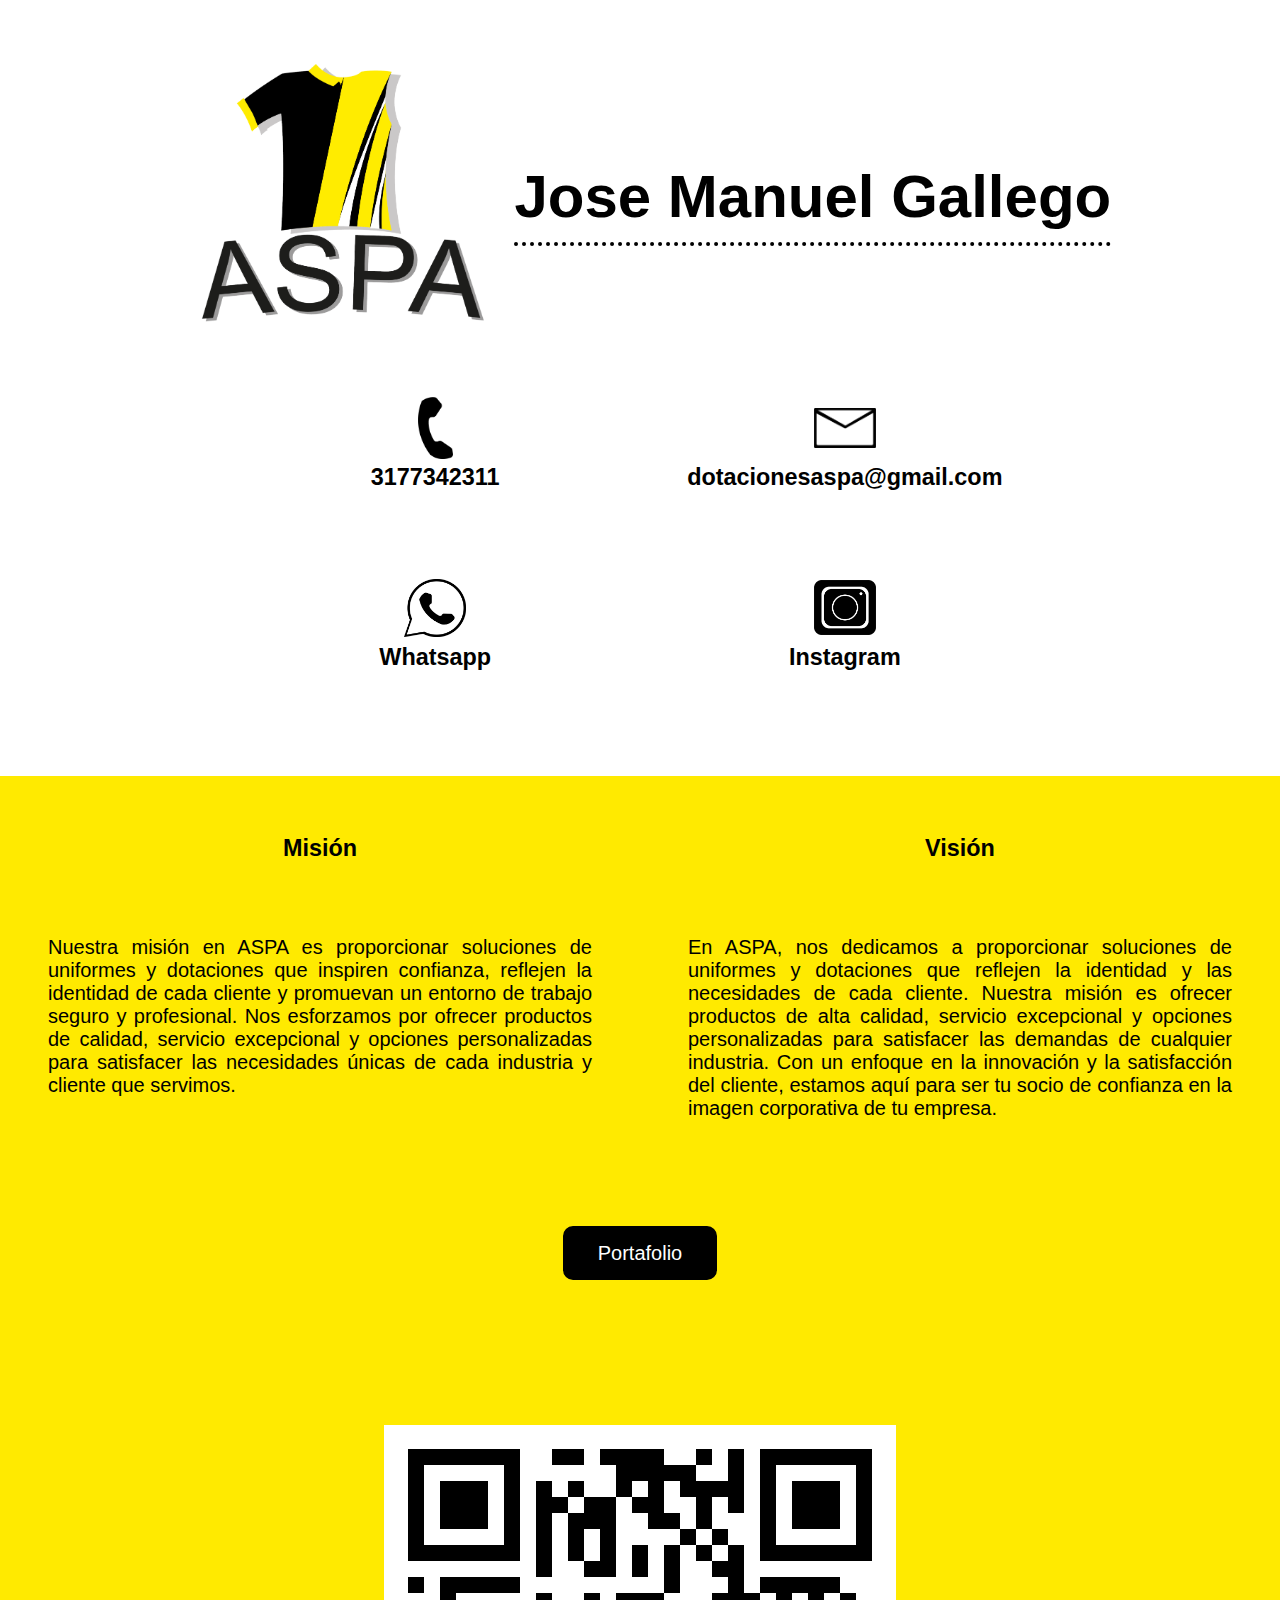
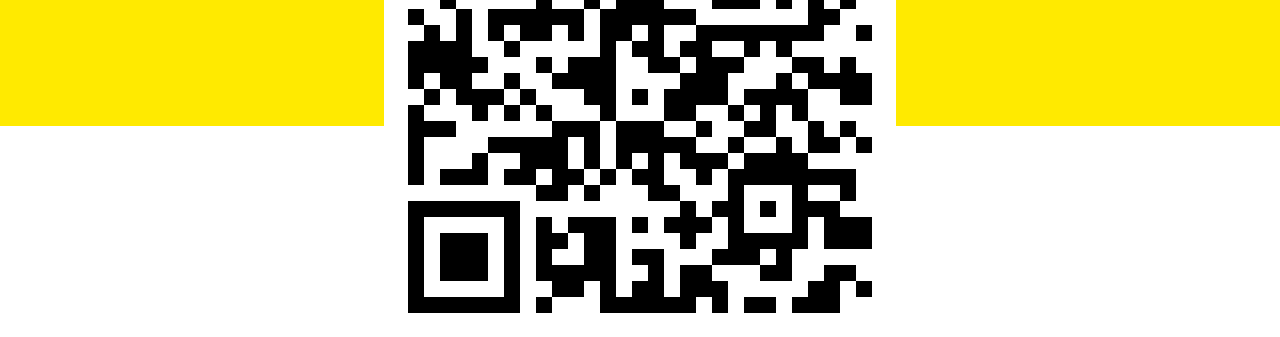
<file: index.html>
<!DOCTYPE html>
<html lang="es">
    <head>
        <title>Ecards ASPA</title>
        <link rel="stylesheet" href="resources/css/style.css">
        <meta name="viewport" content="width=device-width, initial-scale=1">
    </head>
    <body>
        <header>
            <img id="logo" src="resources/icons/AspaLogo.png" alt="No se encuentra el logo">
            <h1 id="headingName">Jose Manuel Gallego</h1>
        </header>
        <main>
            <section id="buttons">
                <a class="buttonIcon" href="tel:+573177342311">
                    <img id="cellphoneIcon" class="imgIcon" src="resources/icons/CellphoneIcon.png" alt="">
                    <h3 class="iconTitle">3177342311</h3>
                </a>
                <a class="buttonIcon" href="mailto:dotacionesaspa@gmail.com?subject=Estoy%20interesado%20en%20sus%20servicios." target="_blank">
                    <img class="imgIcon" src="resources/icons/EmailIcon.png" alt="">
                    <h3 class="iconTitle">dotacionesaspa@gmail.com</h3>
                </a>
                <a class="buttonIcon" href="https://wa.me/573195800006" target="_blank">
                    <img class="imgIcon" src="resources/icons/WhatsappIcon.png" alt="">
                    <h3 class="iconTitle">Whatsapp</h3>
                </a>
                <a class="buttonIcon" href="https://www.instagram.com/dotacionesaspa/" target="_blank">
                    <img class="imgIcon" src="resources/icons/InstagramIcon.png" alt="">
                    <h3 class="iconTitle">Instagram</h3>
                </a>
            </section>
        </main>
        <footer id="information">
            <h3 id="missionTitle">Misión</h3>
            <p id="mission">Nuestra misión en ASPA es proporcionar soluciones de uniformes y dotaciones que inspiren confianza, reflejen la identidad de cada cliente y promuevan un entorno de trabajo seguro y profesional. Nos esforzamos por ofrecer productos de calidad, servicio excepcional y opciones personalizadas para satisfacer las necesidades únicas de cada industria y cliente que servimos.
            </p>
            <h3 id="visionTitle">Visión</h3>
            <p id="vision">En ASPA, nos dedicamos a proporcionar soluciones de uniformes y dotaciones que reflejen la identidad y las necesidades de cada cliente. Nuestra misión es ofrecer productos de alta calidad, servicio excepcional y opciones personalizadas para satisfacer las demandas de cualquier industria. Con un enfoque en la innovación y la satisfacción del cliente, estamos aquí para ser tu socio de confianza en la imagen corporativa de tu empresa.
            </p>
            <a id="portafolio" href="">Portafolio</a>
            <img id="qrEcard" src="resources/images/EcardsASPA.png" alt="">
        </footer>
    </body>
</html>
</file>
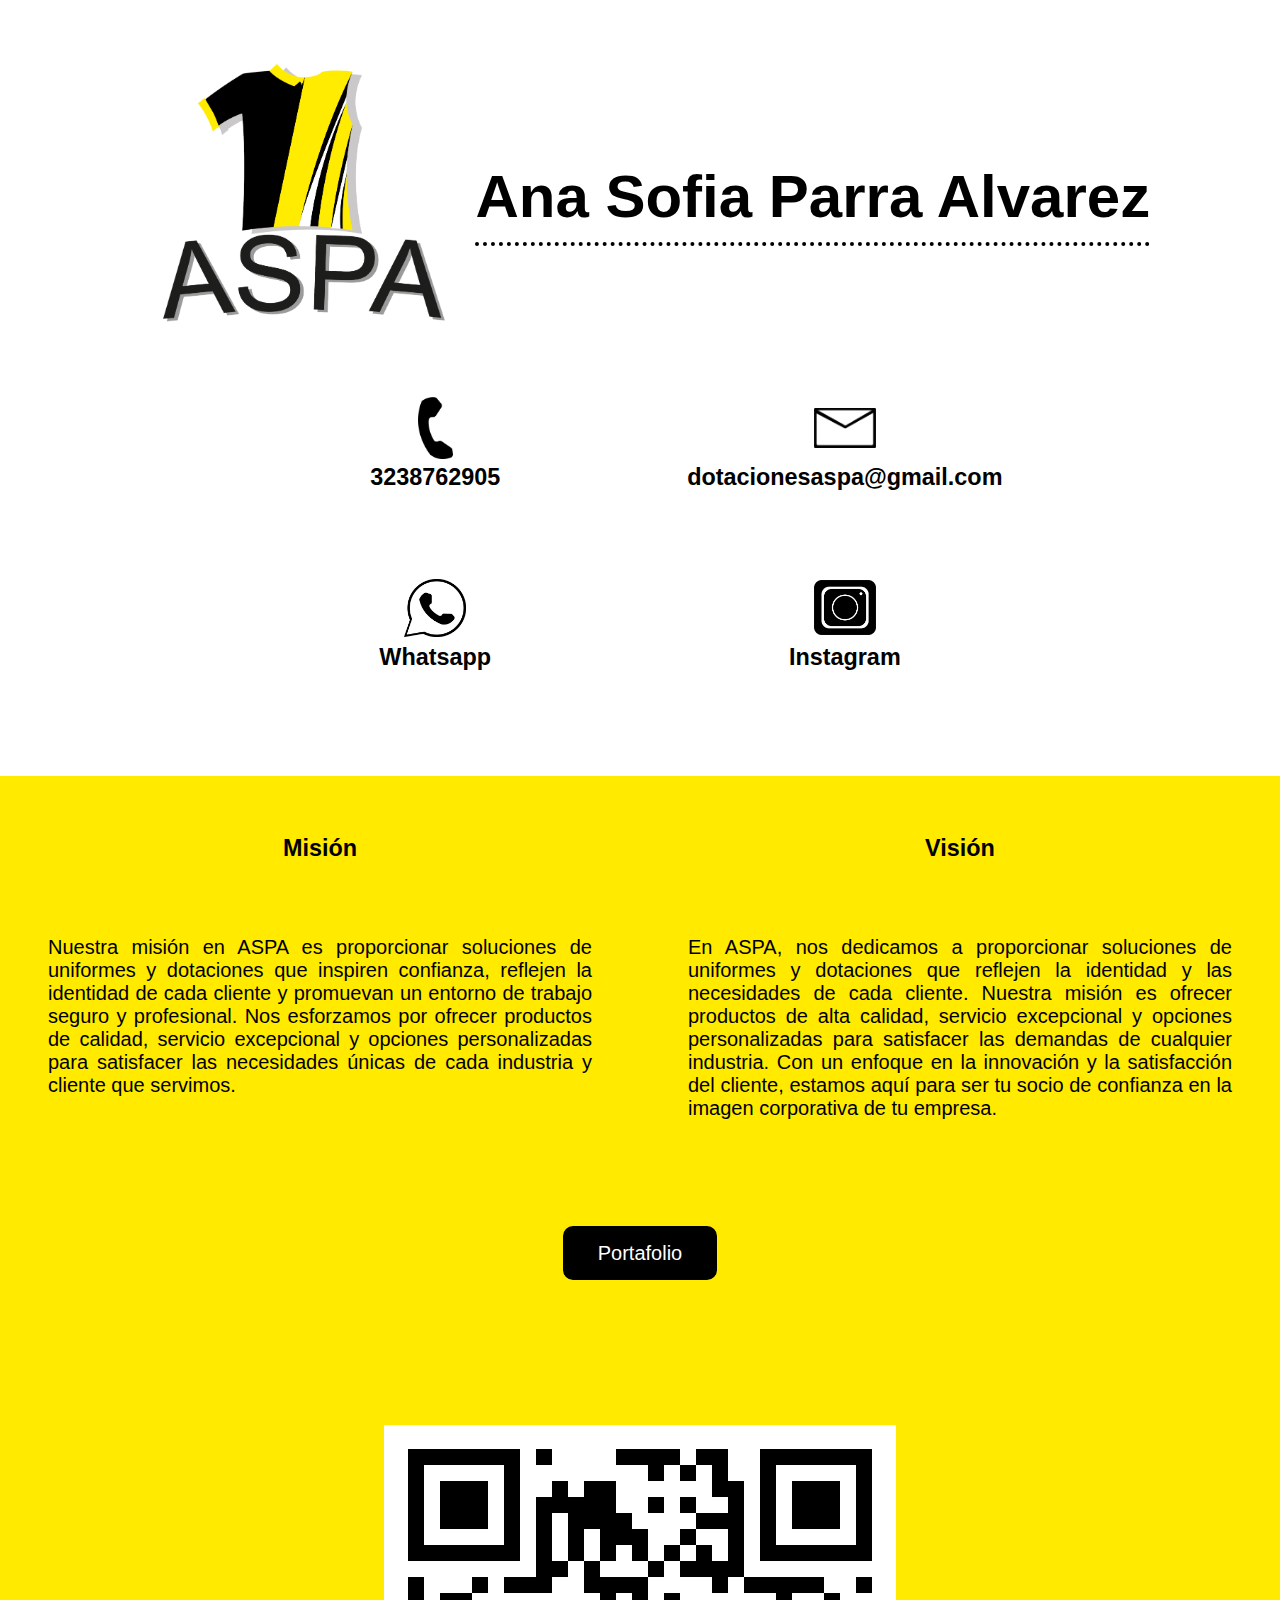
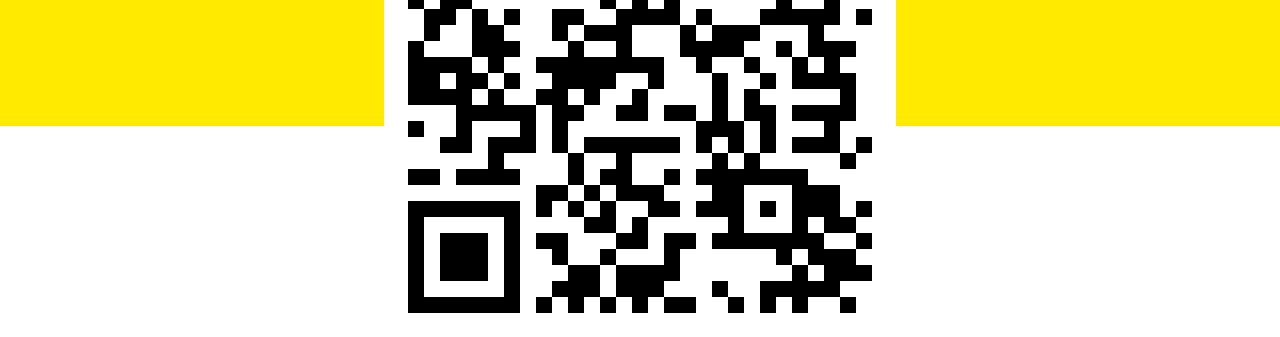
<file: EcardAna.html>
<!DOCTYPE html>
<html lang="es">
    <head>
        <title>Ecards ASPA</title>
        <link rel="stylesheet" href="resources/css/style.css">
        <meta name="viewport" content="width=device-width, initial-scale=1">
    </head>
    <body>
        <header>
            <img id="logo" src="resources/icons/AspaLogo.png" alt="No se encuentra el logo">
            <h1 id="headingName">Ana Sofia Parra Alvarez</h1>
        </header>
        <main>
            <section id="buttons">
                <a class="buttonIcon" href="tel:+573238762905">
                    <img id="cellphoneIcon" class="imgIcon" src="resources/icons/CellphoneIcon.png" alt="">
                    <h3 class="iconTitle">3238762905</h3>
                </a>
                <a class="buttonIcon" href="mailto:dotacionesaspa@gmail.com?subject=Estoy%20interesado%20en%20sus%20servicios." target="_blank">
                    <img class="imgIcon" src="resources/icons/EmailIcon.png" alt="">
                    <h3 class="iconTitle">dotacionesaspa@gmail.com</h3>
                </a>
                <a class="buttonIcon" href="https://wa.me/573195800006" target="_blank">
                    <img class="imgIcon" src="resources/icons/WhatsappIcon.png" alt="">
                    <h3 class="iconTitle">Whatsapp</h3>
                </a>
                <a class="buttonIcon" href="https://www.instagram.com/dotacionesaspa/" target="_blank">
                    <img class="imgIcon" src="resources/icons/InstagramIcon.png" alt="">
                    <h3 class="iconTitle">Instagram</h3>
                </a>
            </section>
        </main>
        <footer id="information">
            <h3 id="missionTitle">Misión</h3>
            <p id="mission">Nuestra misión en ASPA es proporcionar soluciones de uniformes y dotaciones que inspiren confianza, reflejen la identidad de cada cliente y promuevan un entorno de trabajo seguro y profesional. Nos esforzamos por ofrecer productos de calidad, servicio excepcional y opciones personalizadas para satisfacer las necesidades únicas de cada industria y cliente que servimos.
            </p>
            <h3 id="visionTitle">Visión</h3>
            <p id="vision">En ASPA, nos dedicamos a proporcionar soluciones de uniformes y dotaciones que reflejen la identidad y las necesidades de cada cliente. Nuestra misión es ofrecer productos de alta calidad, servicio excepcional y opciones personalizadas para satisfacer las demandas de cualquier industria. Con un enfoque en la innovación y la satisfacción del cliente, estamos aquí para ser tu socio de confianza en la imagen corporativa de tu empresa.
            </p>
            <a id="portafolio" href="resources/pdf/Portafolio.pdf">Portafolio</a>
            <img id="qrEcard" src="resources/images/EcardAna.png" alt="">
        </footer>
    </body>
</html>
</file>
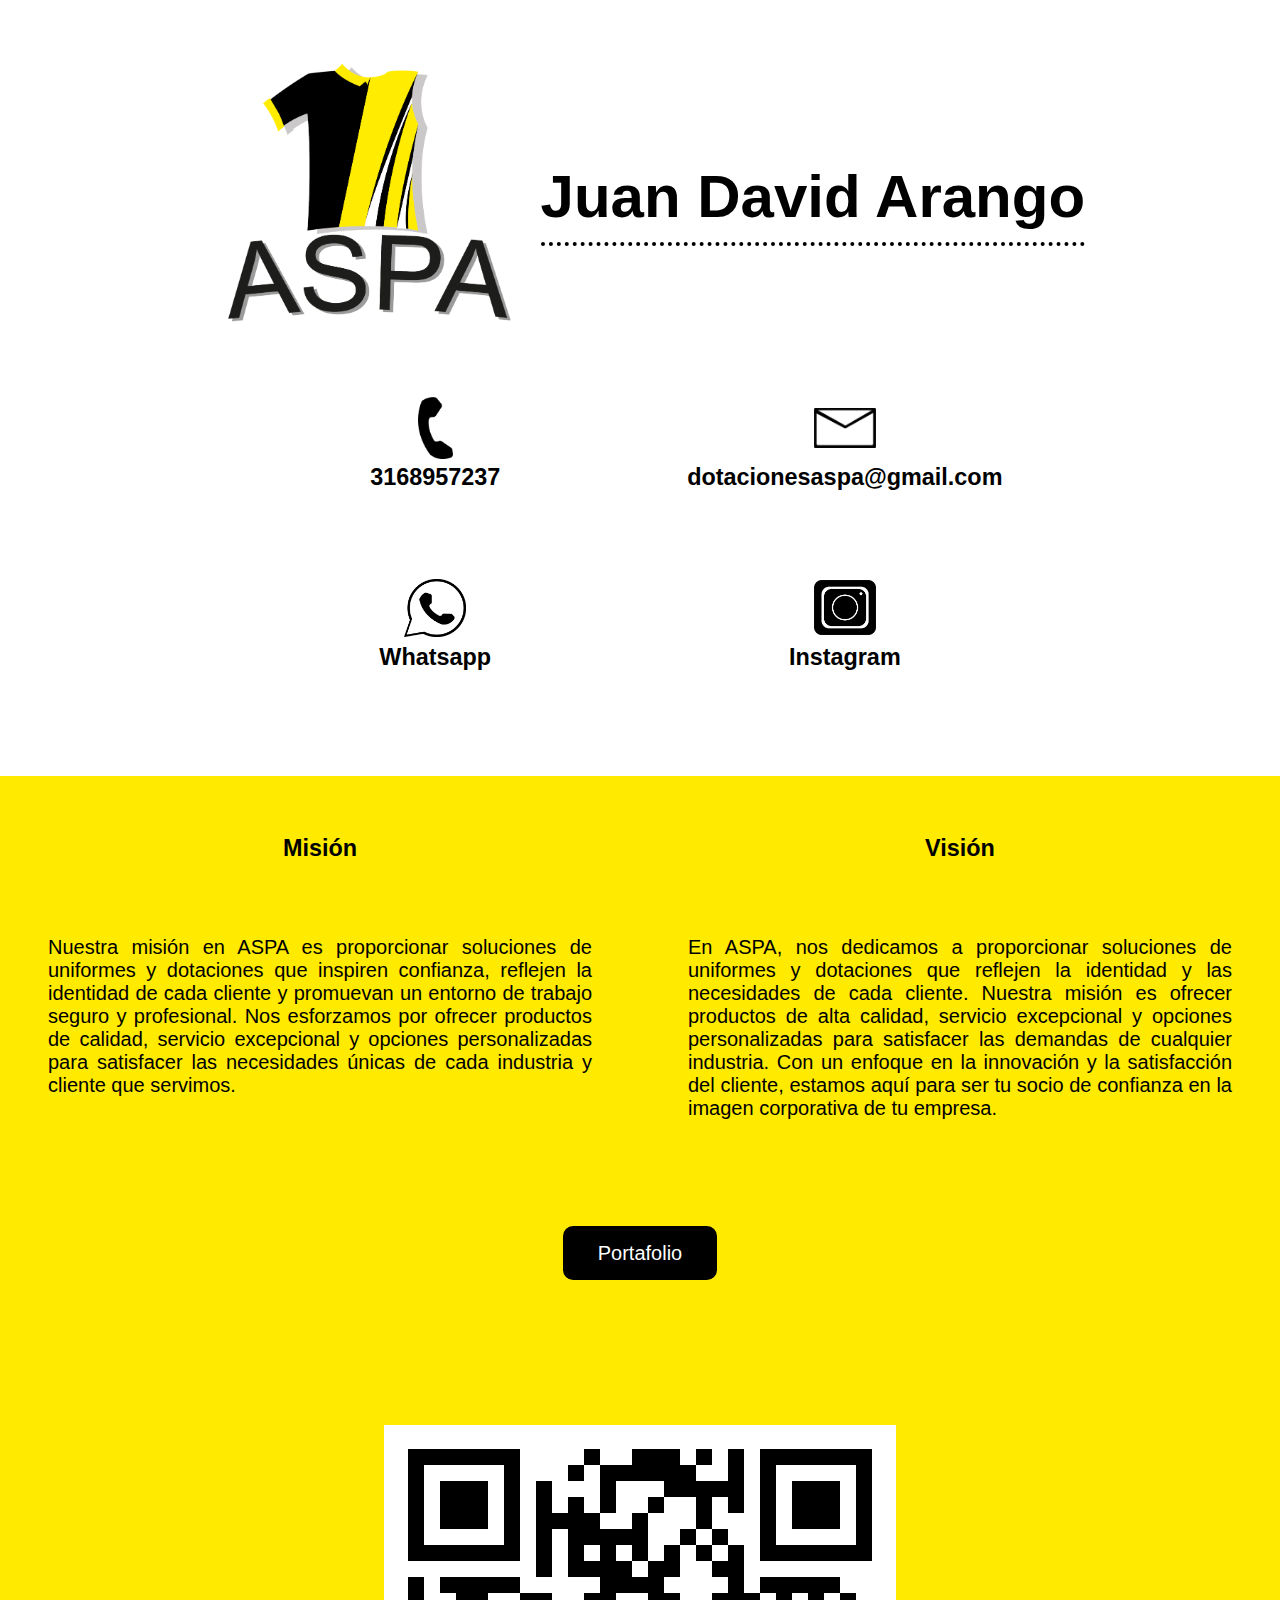
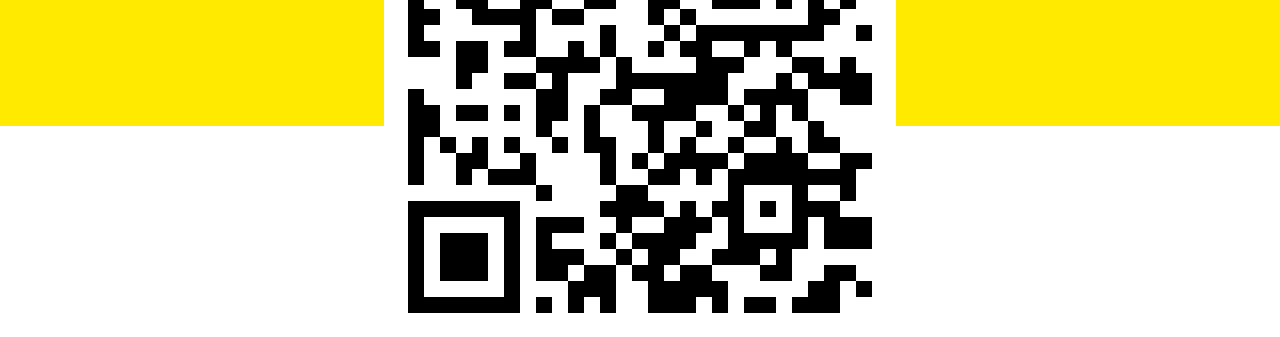
<file: EcardJuan.html>
<!DOCTYPE html>
<html lang="es">
    <head>
        <title>Ecards ASPA</title>
        <link rel="stylesheet" href="resources/css/style.css">
        <meta name="viewport" content="width=device-width, initial-scale=1">
    </head>
    <body>
        <header>
            <img id="logo" src="resources/icons/AspaLogo.png" alt="No se encuentra el logo">
            <h1 id="headingName">Juan David Arango</h1>
        </header>
        <main>
            <section id="buttons">
                <a class="buttonIcon" href="tel:+573168957237">
                    <img id="cellphoneIcon" class="imgIcon" src="resources/icons/CellphoneIcon.png" alt="">
                    <h3 class="iconTitle">3168957237</h3>
                </a>
                <a class="buttonIcon" href="mailto:dotacionesaspa@gmail.com?subject=Estoy%20interesado%20en%20sus%20servicios." target="_blank">
                    <img class="imgIcon" src="resources/icons/EmailIcon.png" alt="">
                    <h3 class="iconTitle">dotacionesaspa@gmail.com</h3>
                </a>
                <a class="buttonIcon" href="https://wa.me/573195800006" target="_blank">
                    <img class="imgIcon" src="resources/icons/WhatsappIcon.png" alt="">
                    <h3 class="iconTitle">Whatsapp</h3>
                </a>
                <a class="buttonIcon" href="https://www.instagram.com/dotacionesaspa/" target="_blank">
                    <img class="imgIcon" src="resources/icons/InstagramIcon.png" alt="">
                    <h3 class="iconTitle">Instagram</h3>
                </a>
            </section>
        </main>
        <footer id="information">
            <h3 id="missionTitle">Misión</h3>
            <p id="mission">Nuestra misión en ASPA es proporcionar soluciones de uniformes y dotaciones que inspiren confianza, reflejen la identidad de cada cliente y promuevan un entorno de trabajo seguro y profesional. Nos esforzamos por ofrecer productos de calidad, servicio excepcional y opciones personalizadas para satisfacer las necesidades únicas de cada industria y cliente que servimos.
            </p>
            <h3 id="visionTitle">Visión</h3>
            <p id="vision">En ASPA, nos dedicamos a proporcionar soluciones de uniformes y dotaciones que reflejen la identidad y las necesidades de cada cliente. Nuestra misión es ofrecer productos de alta calidad, servicio excepcional y opciones personalizadas para satisfacer las demandas de cualquier industria. Con un enfoque en la innovación y la satisfacción del cliente, estamos aquí para ser tu socio de confianza en la imagen corporativa de tu empresa.
            </p>
            <a id="portafolio" href="resources/pdf/Portafolio.pdf">Portafolio</a>
            <img id="qrEcard" src="resources/images/EcardJuan.png" alt="">
        </footer>
    </body>
</html>
</file>
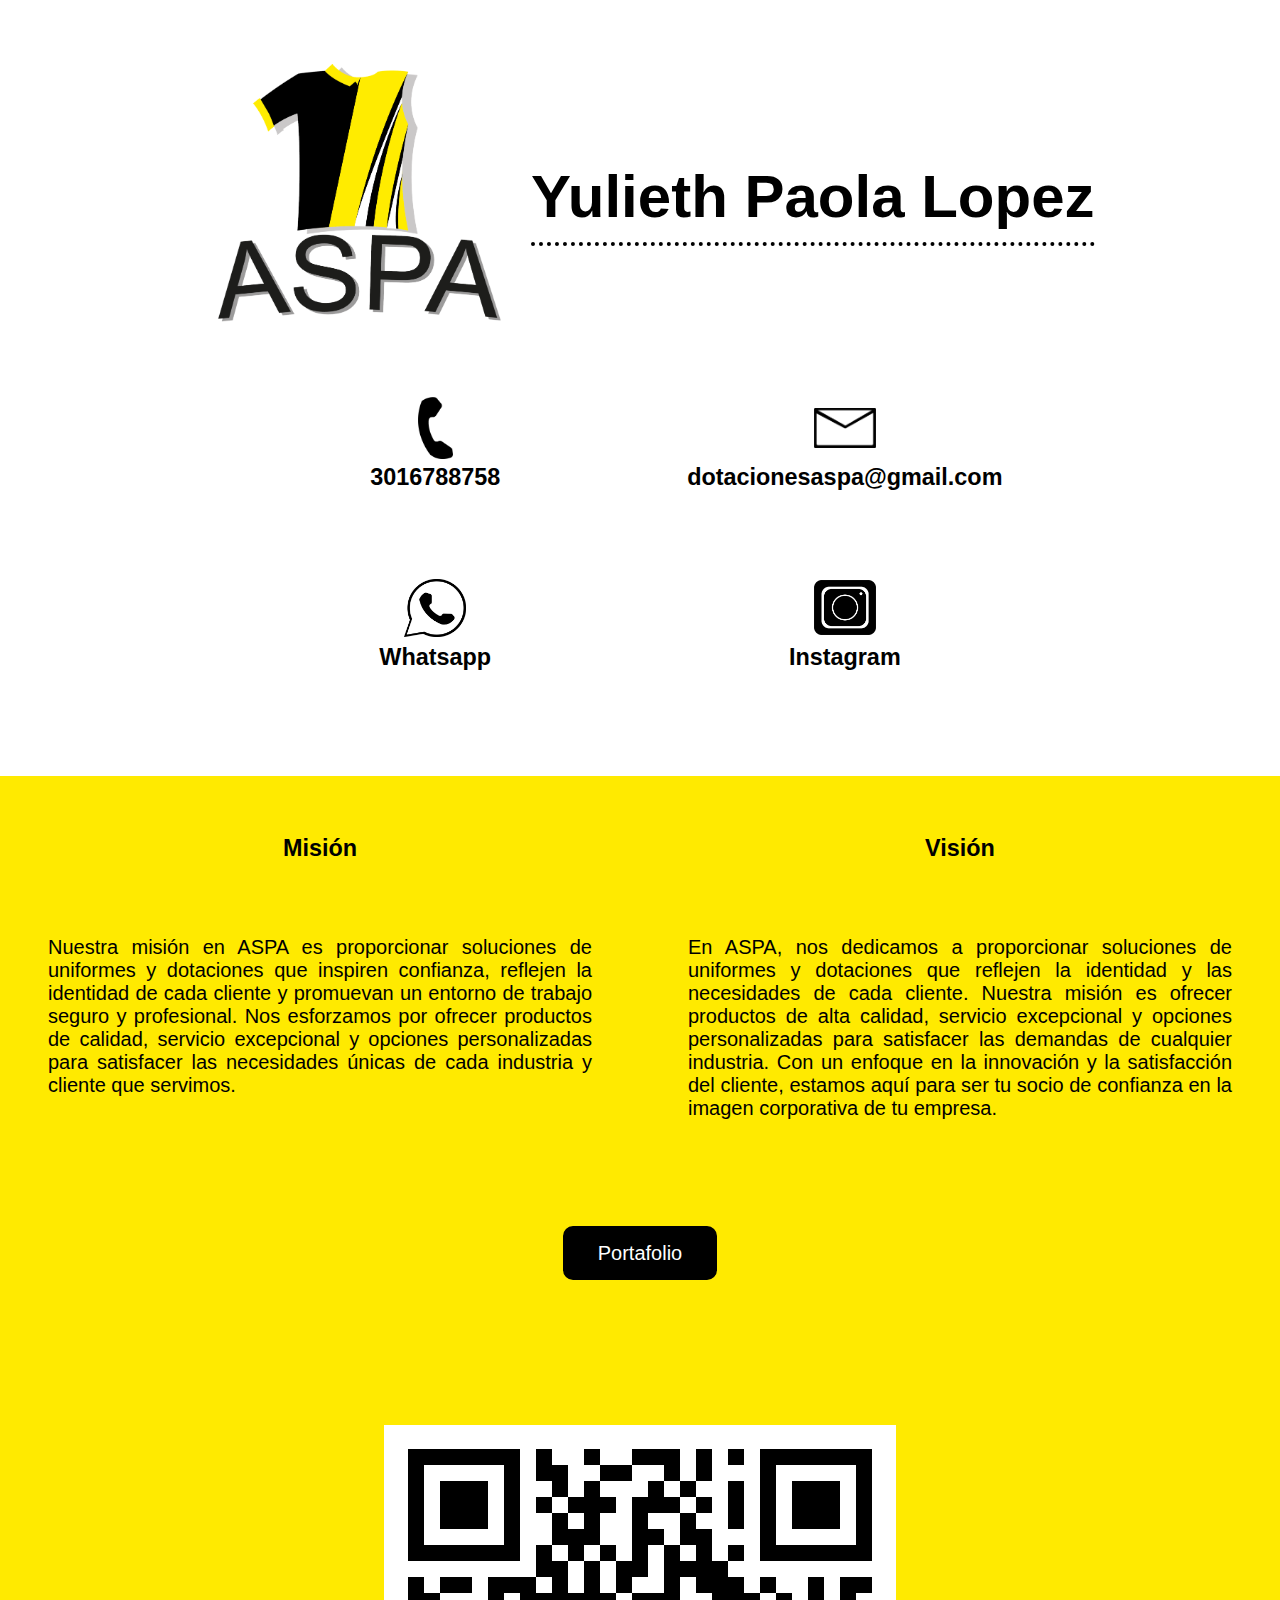
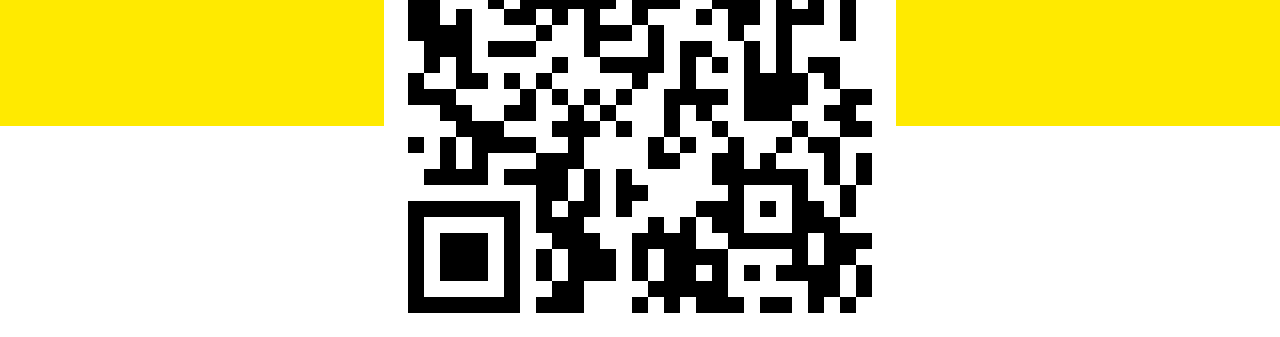
<file: EcardYuli.html>
<!DOCTYPE html>
<html lang="es">
    <head>
        <title>Ecards ASPA</title>
        <link rel="stylesheet" href="resources/css/style.css">
        <meta name="viewport" content="width=device-width, initial-scale=1">
    </head>
    <body>
        <header>
            <img id="logo" src="resources/icons/AspaLogo.png" alt="No se encuentra el logo">
            <h1 id="headingName">Yulieth Paola Lopez</h1>
        </header>
        <main>
            <section id="buttons">
                <a class="buttonIcon" href="tel:+573016788758">
                    <img id="cellphoneIcon" class="imgIcon" src="resources/icons/CellphoneIcon.png" alt="">
                    <h3 class="iconTitle">3016788758</h3>
                </a>
                <a class="buttonIcon" href="mailto:dotacionesaspa@gmail.com?subject=Estoy%20interesado%20en%20sus%20servicios." target="_blank">
                    <img class="imgIcon" src="resources/icons/EmailIcon.png" alt="">
                    <h3 class="iconTitle">dotacionesaspa@gmail.com</h3>
                </a>
                <a class="buttonIcon" href="https://wa.me/573195800006" target="_blank">
                    <img class="imgIcon" src="resources/icons/WhatsappIcon.png" alt="">
                    <h3 class="iconTitle">Whatsapp</h3>
                </a>
                <a class="buttonIcon" href="https://www.instagram.com/dotacionesaspa/" target="_blank">
                    <img class="imgIcon" src="resources/icons/InstagramIcon.png" alt="">
                    <h3 class="iconTitle">Instagram</h3>
                </a>
            </section>
        </main>
        <footer id="information">
            <h3 id="missionTitle">Misión</h3>
            <p id="mission">Nuestra misión en ASPA es proporcionar soluciones de uniformes y dotaciones que inspiren confianza, reflejen la identidad de cada cliente y promuevan un entorno de trabajo seguro y profesional. Nos esforzamos por ofrecer productos de calidad, servicio excepcional y opciones personalizadas para satisfacer las necesidades únicas de cada industria y cliente que servimos.
            </p>
            <h3 id="visionTitle">Visión</h3>
            <p id="vision">En ASPA, nos dedicamos a proporcionar soluciones de uniformes y dotaciones que reflejen la identidad y las necesidades de cada cliente. Nuestra misión es ofrecer productos de alta calidad, servicio excepcional y opciones personalizadas para satisfacer las demandas de cualquier industria. Con un enfoque en la innovación y la satisfacción del cliente, estamos aquí para ser tu socio de confianza en la imagen corporativa de tu empresa.
            </p>
            <a id="portafolio" href="resources/pdf/Portafolio.pdf">Portafolio</a>
            <img id="qrEcard" src="resources/images/EcardYuli.png" alt="">
        </footer>
    </body>
</html>
</file>
<file: resources/css/style.css>
html{
    font-size: 20px
}

body{
    font-family: Arial;
    margin: 0;
}

header{
    margin: 0;
    padding: 5%;
    display: flex;
    flex-wrap: wrap;
    justify-content: center;
}

header img#logo{
    width: 30%;
    height: auto;
}

header h1#headingName{
    align-self: center;
    font-size: 3rem;
    border-bottom: 4px dotted hsl(0,0%,0%);
    line-height: 1.5;
}

main{
    margin: 0;
    width: 100%;
    display: flex;
    flex-direction: column;
    justify-items: center;
    align-items: center;
}

section#buttons{
    display: grid;
    width: 80%;
    grid-template: 100px 100px / 40% 40%;
    row-gap: 40%;
    justify-content: center;
    margin-bottom: 10%;
}

a.buttonIcon{
    width: 100%;
    height: auto;
    display: grid;
    grid-template: 60% 40% / 100%;
    align-items: center;
    text-decoration: none;
    color: hsl(0,0%,0%);
}

img.imgIcon{
    width: 15%;
    height: auto;
    justify-self: center;
}

img#cellphoneIcon{
    width: 8.5%;
    height: auto;
}

h3.iconTitle{
    justify-self: center;
    text-align: center;
}

footer#information{
    margin-top: 50px;
    padding-top: 50px;
    height: 100vh;
    background-color: hsl(55,100%,50%);
    display: grid;
    grid-template-areas:    'MissionT VisionT'
                            'Mission Vision'
                            'Port Port'
                            'qr qr';
    justify-content: center;
    align-items: center;
    text-align: center;
    row-gap: 5%;
    grid-template-rows: 5% 30% 5% 80%;
}

h3#missionTitle{
    grid-area: MissionT;
}

h3#visionTitle{
    grid-area: VisionT;
}

p#mission{
    grid-area: Mission;
    width: 85%;
    justify-self: center;
    text-align: justify;
    align-self: self-start;
}

p#vision{
    grid-area: Vision;
    width: 85%;
    justify-self: center;
    text-align: justify;
    align-self: self-start;
}

a#portafolio{
    grid-area: Port;
    text-decoration: none;
    color: hsl(0,100%,100%);
    background-color: black;
    border: 2px solid hsl(0,100%,0%);
    border-radius: 10px;
    width: 150px;
    height: 50px;
    justify-self: center;
    align-content: center;
    align-self: center;
    padding: auto;
}

a#portafolio:hover{
    background-color: hsl(0,0%,10%);
}

a#portafolio:active{
    background-color: hsl(0,0%,50%);
    color: hsl(0,0%,0%);
}

img#qrEcard{
    grid-area: qr;
    width: 40%;
    height: auto;
    justify-self: center;
}

@media only screen and (min-width: 1600px) and (orientation: landscape){
    section#buttons{
        row-gap: 50%;
    }

    img.imgIcon{
        margin-bottom: 10%;
    }

    h3.iconTitle{
        font-size: 200%;
    }

    header img#logo{
        width: 40%;
    }

    header h1#headingName{
        font-size: 400%;
    }

    h3#missionTitle{
        font-size: 2.5rem;
    }
    
    h3#visionTitle{
        font-size: 2.5rem;
    }

    p#mission{
        width: 80%;
        font-size: 1.5rem;
    }
    
    p#vision{
        width: 80%;
        font-size: 1.5rem;
    }

    footer#information{
        row-gap: 5;
        grid-template-rows: 5% 42% 8% 70%;
    }

    a#portafolio{
        font-size: 1.25rem;
        width: 200px;
        height:75px;
    }

    img#qrEcard{
        width: 30%;
    }

}

@media only screen and (max-width: 1024px) and (max-height: 768px) and (orientation: landscape){
    footer#information{
        grid-template-rows: 5% 40% 8% 60%
    }

    h3#missionTitle{
        font-size: 1.3rem;
    }

    h3#visionTitle{
        font-size: 1.3rem;
    }

    p#vision{
        width: 90%;
    }

    p#mission{
        width: 90%;
    }

    img#qrEcard{
        width: 30%;
    }
}

@media only screen and (max-height: 600px){
    footer#information{
        row-gap: 5%;
        grid-template-rows: 5% 40% 20% 50%
    }

    a#portafolio{
        margin-top: 5%;
    }

    img#qrEcard{
        width: 30%;
    }
}

@media only screen and (max-width: 764px) and (max-height: 720px){

    section#buttons{
        grid-template: repeat(4,100px) / 80%;
        row-gap: 8%;
        margin-bottom: 15%;
    }

    header img#logo{
        width: 50%;
    }

    header h1#headingName{
        font-size: 2rem;
    }

    img.imgIcon{
        width: 12.5%;
        margin-bottom: 2.5%;
    }

    h3.iconTitle{
        font-size: 100%;
    }

    footer#information{
        height: 1000px;
        grid-template-areas: 
            "MissionT"
            "Mission"
            "VisionT"
            "Vision"
            "Port"
            "qr";
        grid-template-rows: 5% 20% 5% 20% 10% 40%;
        grid-template-columns: 90%;
    }

    img#qrEcard{
        width: 40%;
    }
}

@media only screen and (max-width: 480px) and (orientation:portrait){
    
    section#buttons{
        grid-template: repeat(4,100px) / 80%;
        row-gap: 8%;
        margin-bottom: 15%;
    }

    header img#logo{
        width: 50%;
    }

    header h1#headingName{
        font-size: 1.25rem;
    }

    img.imgIcon{
        width: 12.5%;
        margin-bottom: 2.5%;
    }

    h3.iconTitle{
        font-size: 100%;
    }

    footer#information{
        height: 1300px;
        grid-template-areas: 
            "MissionT"
            "Mission"
            "VisionT"
            "Vision"
            "Port"
            "qr";
        row-gap: 2.5%;
        grid-template-rows: 2.5% 25% 2.5% 30% 5% 35%;
        grid-template-columns: 90%;
    }

    img#qrEcard{
        width: 80%;
       
    }
}

@media only screen and (max-height: 480px) and (orientation:landscape){
    
    section#buttons{
        grid-template: repeat(4,100px) / 80%;
        row-gap: 8%;
        margin-bottom: 15%;
    }

    header img#logo{
        width: 50%;
    }

    header h1#headingName{
        font-size: 1.25rem;
    }

    img.imgIcon{
        width: 12.5%;
        margin-bottom: 2.5%;
    }

    h3.iconTitle{
        font-size: 100%;
    }

    footer#information{
        height: 600px;
        
    }

    img#qrEcard{
        width: 30%;
       
    }
}
</file>
